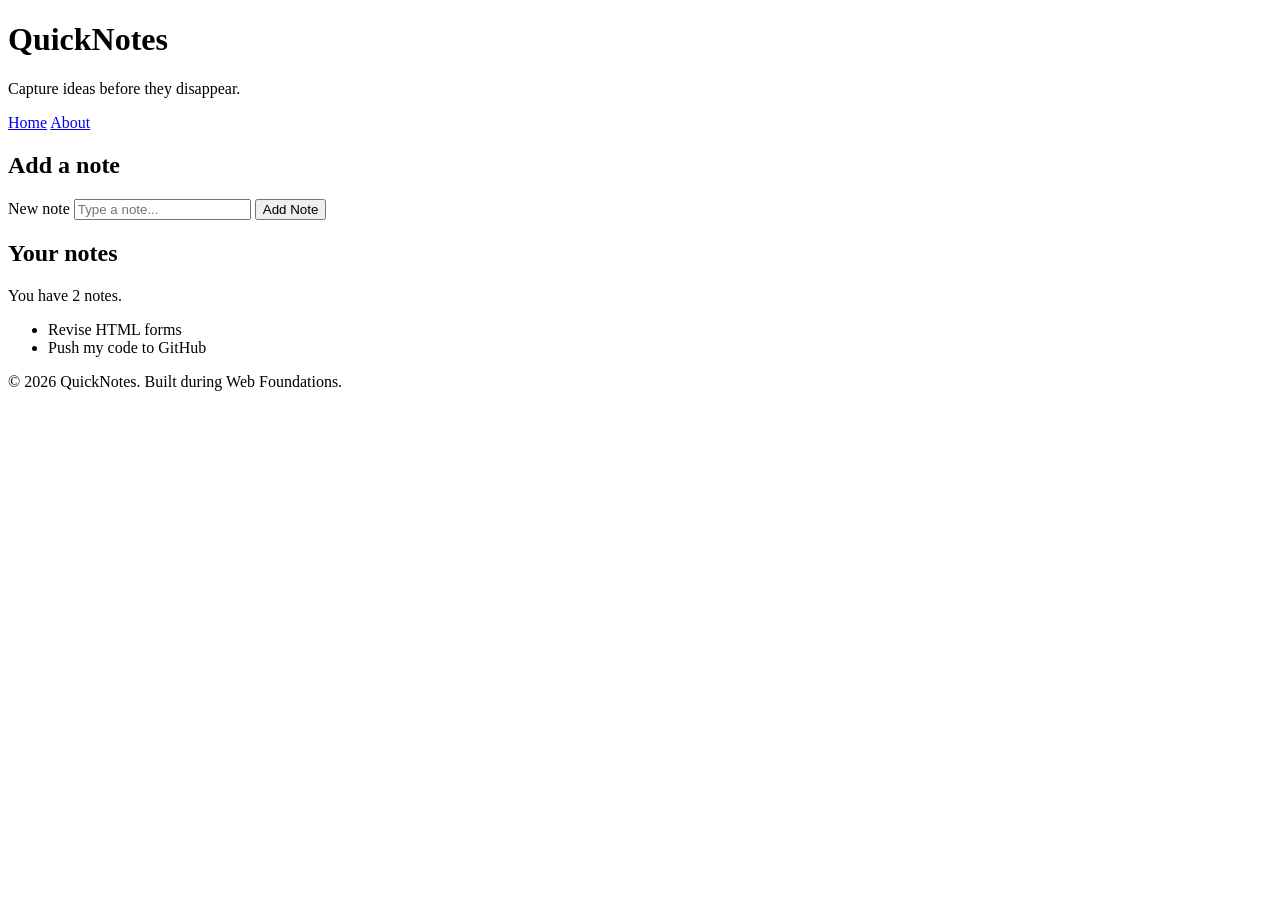
<file: day1/index.html>
<!DOCTYPE html>
<html lang="en">
  <head>
    <meta charset="UTF-8" />
    <meta name="viewport" content="width=device-width, initial-scale=1.0" />
    <title>QuickNotes</title>
  </head>
  <body>
    <header>
      <h1>QuickNotes</h1>
      <p>Capture ideas before they disappear.</p>
      <nav>
        <a href="index.html">Home</a>
        <a href="about.html">About</a>
      </nav>
    </header>
 
    <main>
      <section>
        <h2>Add a note</h2>
        <form id="note-form">
          <label for="note-input">New note</label>
          <input type="text" id="note-input" placeholder="Type a note..." />
          <button type="submit">Add Note</button>
        </form>
      </section>
 
      <section>
        <h2>Your notes</h2>
        <p id="note-count">You have 2 notes.</p>
        <ul id="notes-list">
          <li>Revise HTML forms</li>
          <li>Push my code to GitHub</li>
        </ul>
      </section>
    </main>
 
    <footer>
      <p>&copy; 2026 QuickNotes. Built during Web Foundations.</p>
    </footer>
  </body>
</html>
</file>
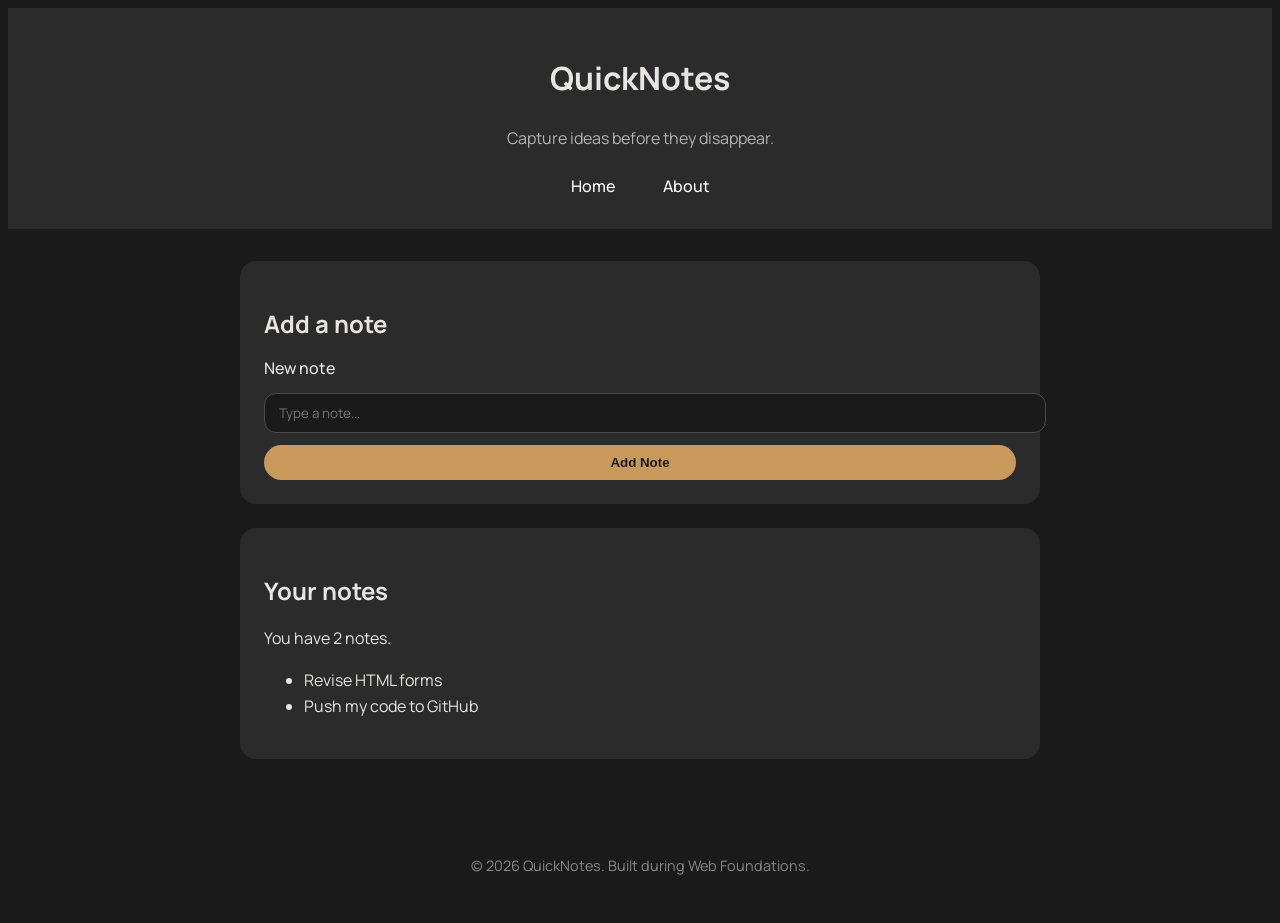
<file: day2/index.html>
<!doctype html>
<html lang="en">
  <head>
    <meta charset="UTF-8" />
    <meta name="viewport" content="width=device-width, initial-scale=1.0" />
    <title>QuickNotes</title>
    <link rel="preconnect" href="https://fonts.googleapis.com" />
    <link rel="preconnect" href="https://fonts.gstatic.com" crossorigin />
    <link
      href="https://fonts.googleapis.com/css2?family=Manrope:wght@400;500;700&display=swap"
      rel="stylesheet"
    />
    <link rel="stylesheet" href="style.css" />
  </head>
  <body>
    <header>
      <h1>QuickNotes</h1>
      <p>Capture ideas before they disappear.</p>
      <nav>
        <a href="index.html">Home</a>
        <a href="about.html">About</a>
      </nav>
    </header>

    <main>
      <section>
        <h2>Add a note</h2>
        <form id="note-form">
          <label for="note-input">New note</label>
          <input type="text" id="note-input" placeholder="Type a note..." />
          <button type="submit">Add Note</button>
        </form>
      </section>

      <section>
        <h2>Your notes</h2>
        <p id="note-count">You have 2 notes.</p>
        <ul id="notes-list">
          <li>Revise HTML forms</li>
          <li>Push my code to GitHub</li>
        </ul>
      </section>
    </main>

    <footer>
      <p>&copy; 2026 QuickNotes. Built during Web Foundations.</p>
    </footer>
  </body>
</html>
</file>
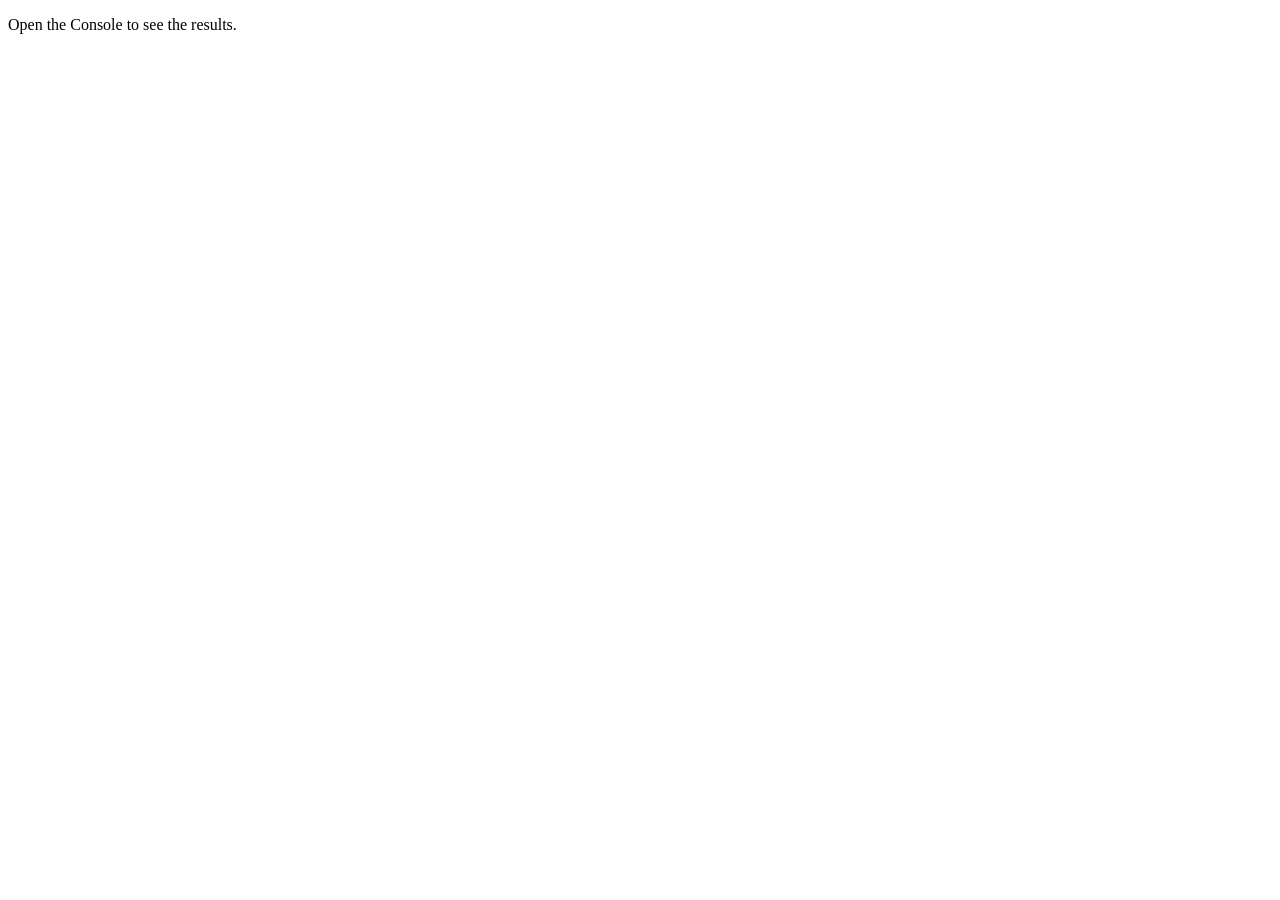
<file: day3/index.html>
<!DOCTYPE html>
<html lang="en">
  <head>
    <meta charset="UTF-8" />
    <meta name="viewport" content="width=device-width, initial-scale=1.0" />
    <title>Notes Toolkit</title>
    <script src="script.js" defer></script>
  </head>
  <body>
    <p>Open the Console to see the results.</p>
  </body>
</html>
</file>
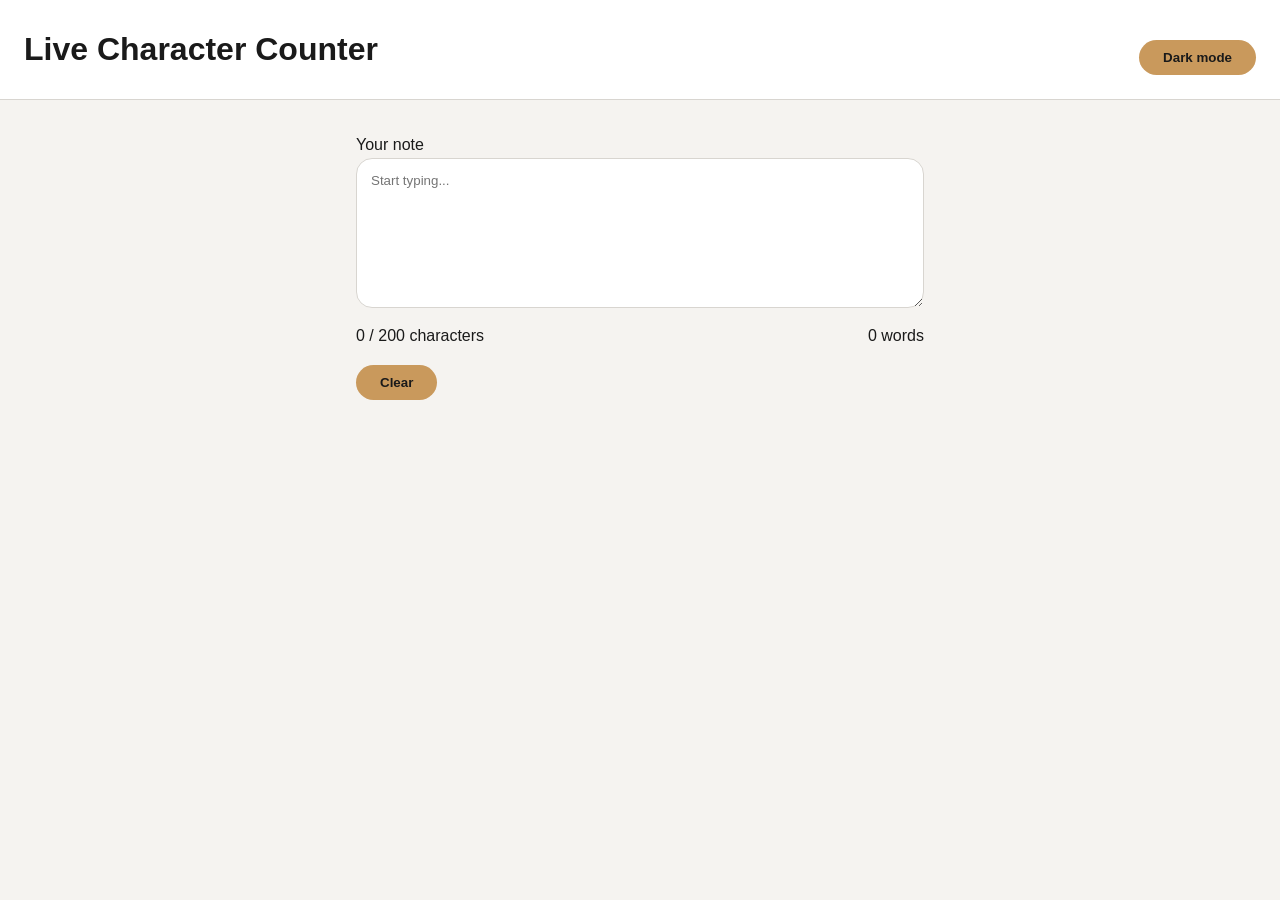
<file: day4/index.html>
<!doctype html>
<html lang="en">
  <head>
    <meta charset="UTF-8" />
    <meta name="viewport" content="width=device-width, initial-scale=1.0" />
    <title>Live Character Counter</title>
    <link rel="stylesheet" href="style.css" />
    <script src="script.js" defer></script>
  </head>
  <body>
    <header>
      <h1>Live Character Counter</h1>
      <button id="theme-toggle">Dark mode</button>
    </header>

    <main>
      <label for="note-text">Your note</label>
      <textarea id="note-text" placeholder="Start typing..."></textarea>

      <div class="counters">
        <p id="char-count">0 / 200 characters</p>
        <p id="word-count">0 words</p>
      </div>

      <button id="clear-btn">Clear</button>
    </main>
  </body>
</html>
</file>
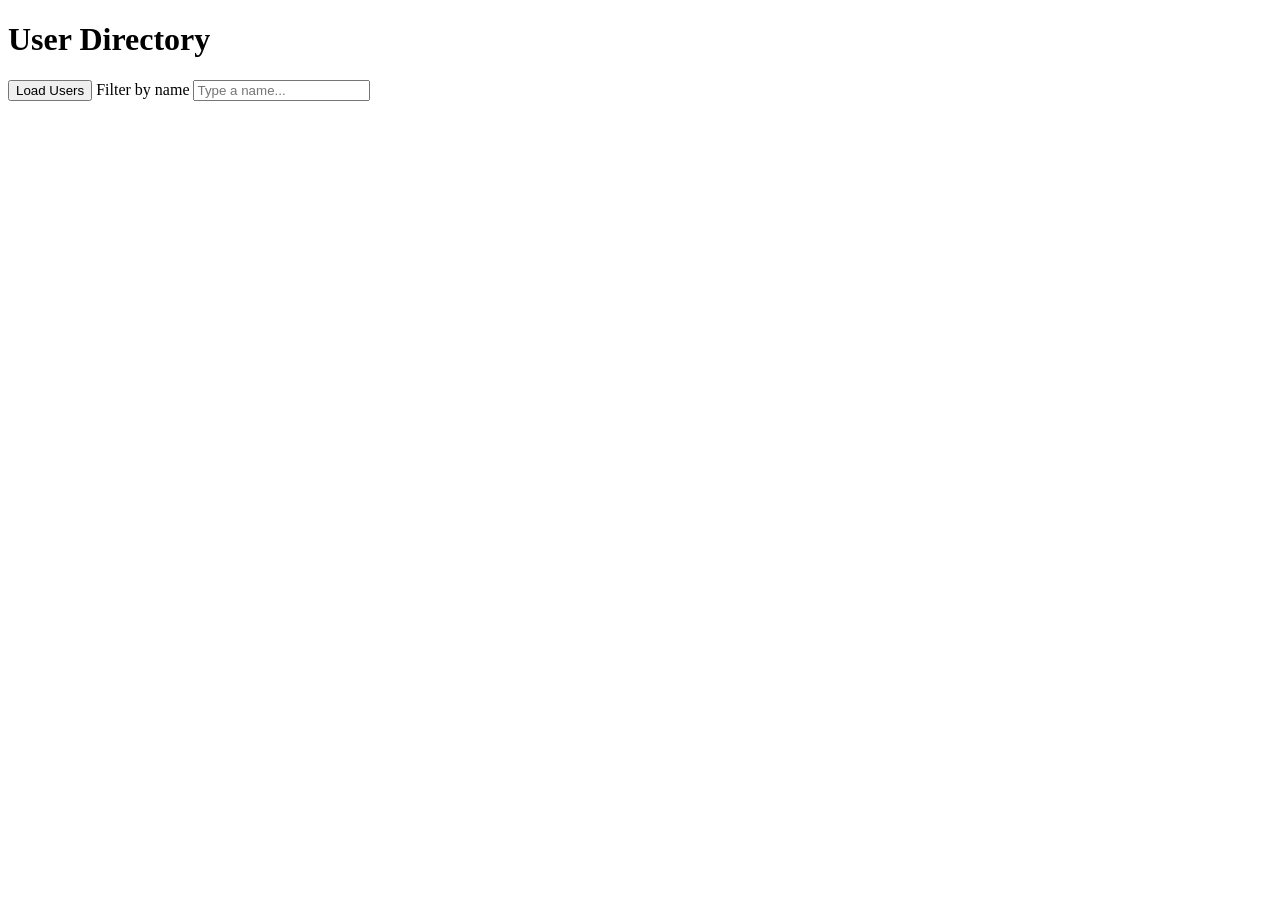
<file: day5/index.html>
<!DOCTYPE html>
<html lang="en">
  <head>
    <meta charset="UTF-8" />
    <meta name="viewport" content="width=device-width, initial-scale=1.0" />
    <title>User Directory</title>
    <script src="users.js" defer></script>
  </head>
  <body>
    <header>
      <h1>User Directory</h1>
    </header>

    <main>
      <button id="load-users">Load Users</button>

      <label for="filter-input">Filter by name</label>
      <input type="text" id="filter-input" placeholder="Type a name..." />

      <p id="status"></p>

      <ul id="users-list"></ul>
    </main>
  </body>
</html>
</file>
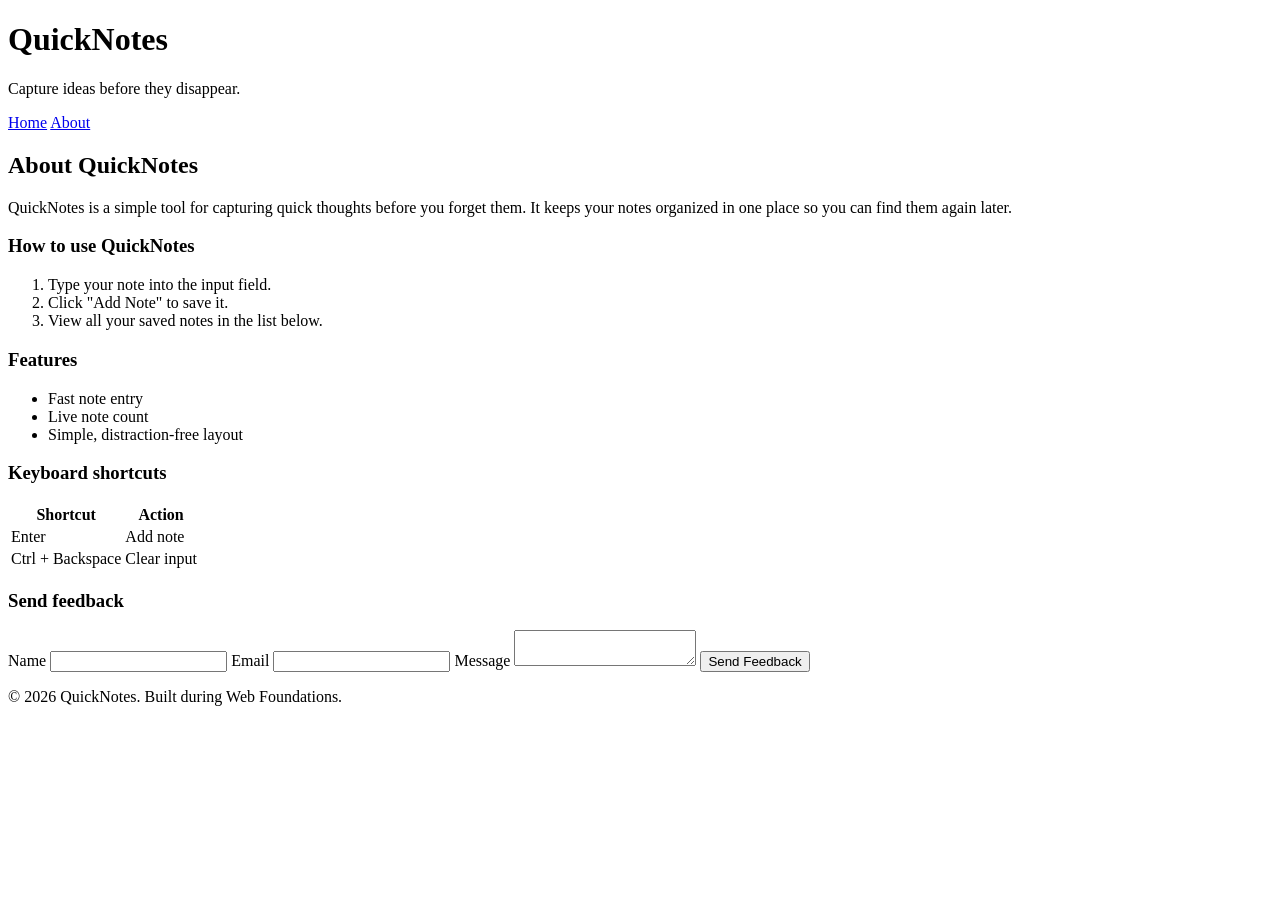
<file: day1/about.html>
<!DOCTYPE html>
<html lang="en">
  <head>
    <meta charset="UTF-8" />
    <meta name="viewport" content="width=device-width, initial-scale=1.0" />
    <title>About QuickNotes</title>
  </head>
  <body>
    <header>
      <h1>QuickNotes</h1>
      <p>Capture ideas before they disappear.</p>
      <nav>
        <a href="index.html">Home</a>
        <a href="about.html">About</a>
      </nav>
    </header>

    <main>
      <h2>About QuickNotes</h2>
      <p>
        QuickNotes is a simple tool for capturing quick thoughts before you
        forget them. It keeps your notes organized in one place so you can
        find them again later.
      </p>

      <section>
        <h3>How to use QuickNotes</h3>
        <ol>
          <li>Type your note into the input field.</li>
          <li>Click "Add Note" to save it.</li>
          <li>View all your saved notes in the list below.</li>
        </ol>
      </section>

      <section>
        <h3>Features</h3>
        <ul>
          <li>Fast note entry</li>
          <li>Live note count</li>
          <li>Simple, distraction-free layout</li>
        </ul>
      </section>

      <section>
        <h3>Keyboard shortcuts</h3>
        <table>
          <thead>
            <tr>
              <th>Shortcut</th>
              <th>Action</th>
            </tr>
          </thead>
          <tbody>
            <tr>
              <td>Enter</td>
              <td>Add note</td>
            </tr>
            <tr>
              <td>Ctrl + Backspace</td>
              <td>Clear input</td>
            </tr>
          </tbody>
        </table>
      </section>

      <section>
        <h3>Send feedback</h3>
        <form id="feedback-form">
          <label for="feedback-name">Name</label>
          <input type="text" id="feedback-name" name="name" required />

          <label for="feedback-email">Email</label>
          <input type="email" id="feedback-email" name="email" required />

          <label for="feedback-message">Message</label>
          <textarea id="feedback-message" name="message" required></textarea>

          <button type="submit">Send Feedback</button>
        </form>
      </section>
    </main>

    <footer>
      <p>&copy; 2026 QuickNotes. Built during Web Foundations.</p>
    </footer>
  </body>
</html>
</file>
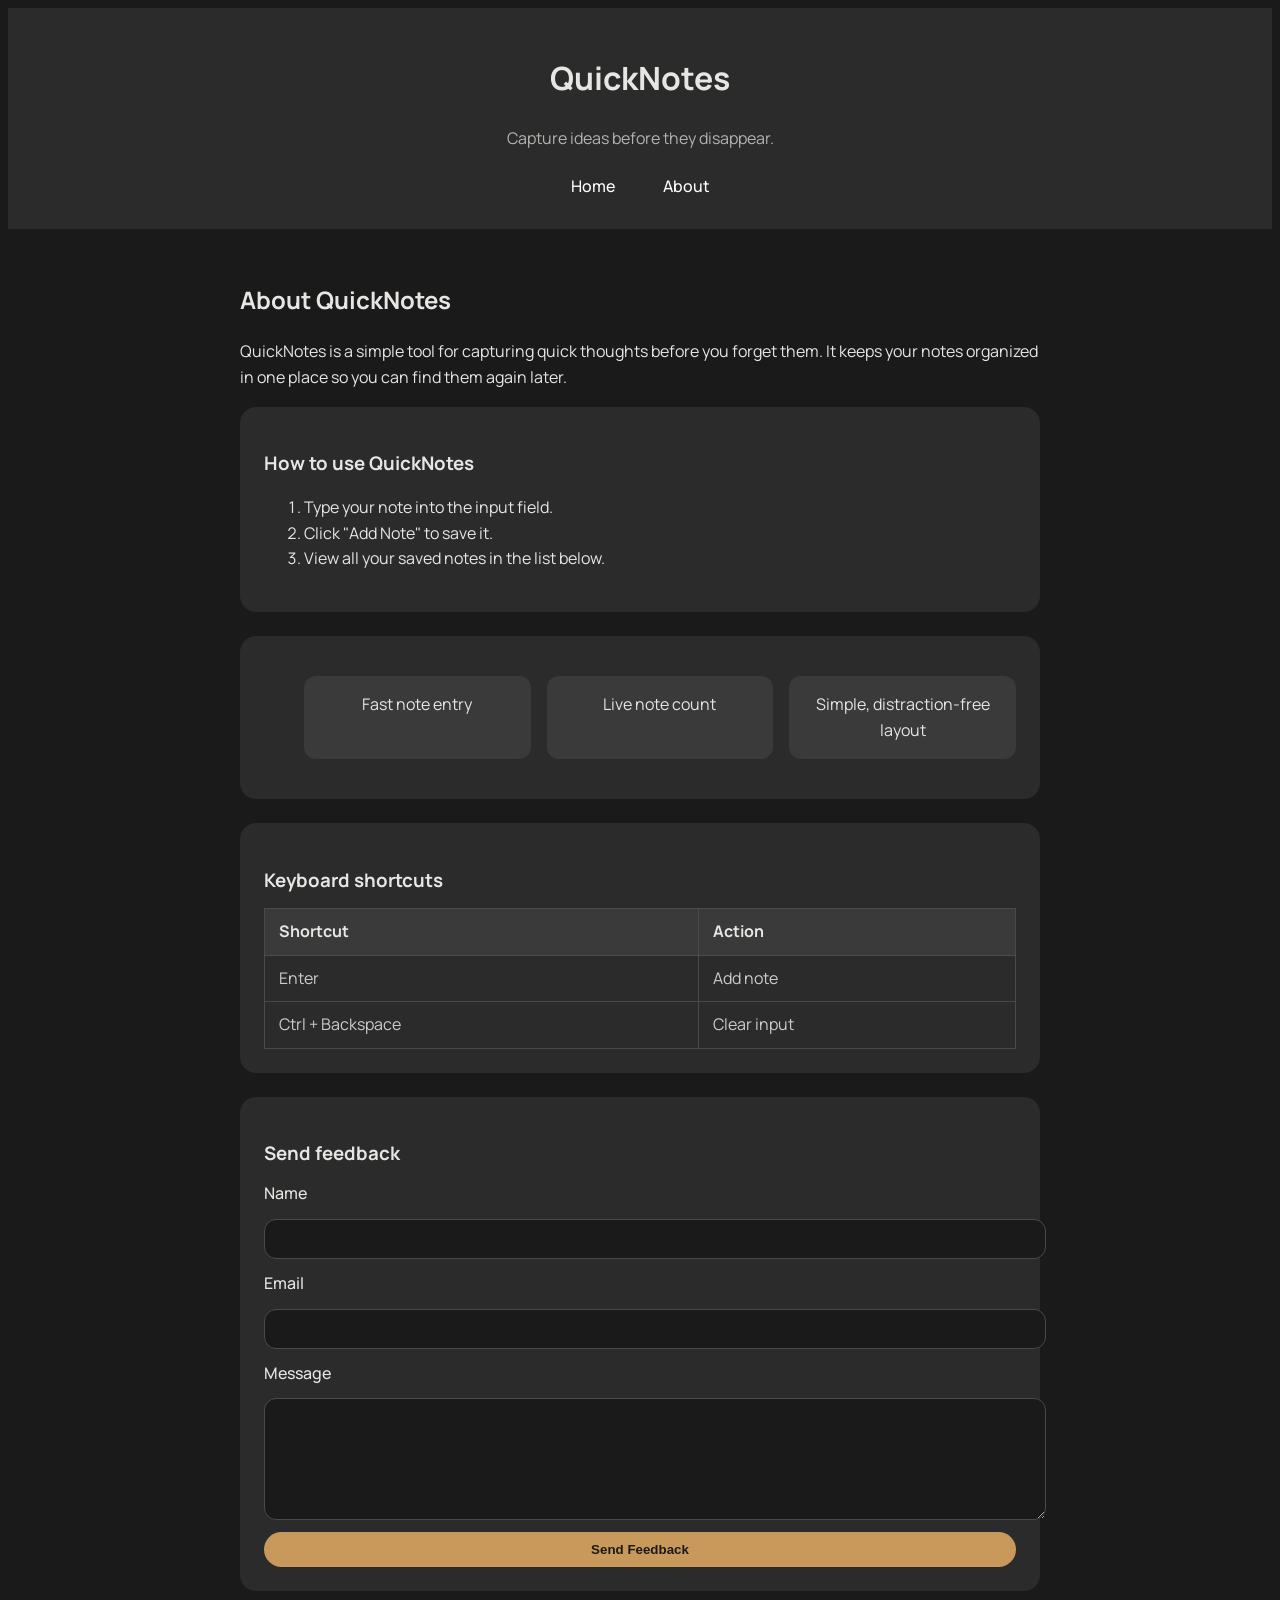
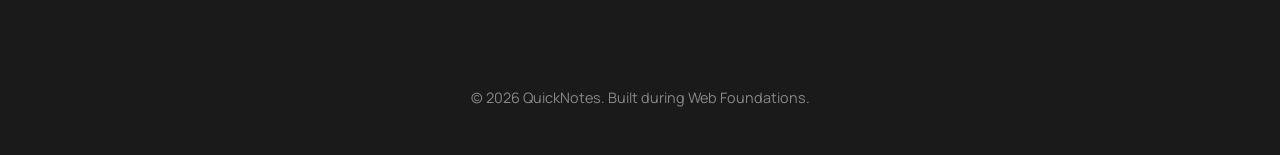
<file: day2/about.html>
<!doctype html>
<html lang="en">
  <head>
    <meta charset="UTF-8" />
    <meta name="viewport" content="width=device-width, initial-scale=1.0" />
    <title>About QuickNotes</title>
    <link rel="preconnect" href="https://fonts.googleapis.com" />
    <link rel="preconnect" href="https://fonts.gstatic.com" crossorigin />
    <link
      href="https://fonts.googleapis.com/css2?family=Manrope:wght@400;500;700&display=swap"
      rel="stylesheet"
    />
    <link rel="stylesheet" href="style.css" />
  </head>
  <body>
    <header>
      <h1>QuickNotes</h1>
      <p>Capture ideas before they disappear.</p>
      <nav>
        <a href="index.html">Home</a>
        <a href="about.html">About</a>
      </nav>
    </header>

    <main>
      <h2>About QuickNotes</h2>
      <p>
        QuickNotes is a simple tool for capturing quick thoughts before you
        forget them. It keeps your notes organized in one place so you can find
        them again later.
      </p>

      <section>
        <h3>How to use QuickNotes</h3>
        <ol>
          <li>Type your note into the input field.</li>
          <li>Click "Add Note" to save it.</li>
          <li>View all your saved notes in the list below.</li>
        </ol>
      </section>

      <section>
        <ul class="features">
          <li>Fast note entry</li>
          <li>Live note count</li>
          <li>Simple, distraction-free layout</li>
        </ul>
      </section>

      <section>
        <h3>Keyboard shortcuts</h3>
        <table>
          <thead>
            <tr>
              <th>Shortcut</th>
              <th>Action</th>
            </tr>
          </thead>
          <tbody>
            <tr>
              <td>Enter</td>
              <td>Add note</td>
            </tr>
            <tr>
              <td>Ctrl + Backspace</td>
              <td>Clear input</td>
            </tr>
          </tbody>
        </table>
      </section>

      <section>
        <h3>Send feedback</h3>
        <form id="feedback-form">
          <label for="feedback-name">Name</label>
          <input type="text" id="feedback-name" name="name" required />

          <label for="feedback-email">Email</label>
          <input type="email" id="feedback-email" name="email" required />

          <label for="feedback-message">Message</label>
          <textarea id="feedback-message" name="message" required></textarea>

          <button type="submit">Send Feedback</button>
        </form>
      </section>
    </main>

    <footer>
      <p>&copy; 2026 QuickNotes. Built during Web Foundations.</p>
    </footer>
  </body>
</html>
</file>
<file: day2/style.css>
body {
  font-family: "Manrope", sans-serif;
  background-color: #1a1a1a;
  color: #e8e6e3;
  line-height: 1.6;
}

h1,
h2,
h3 {
  font-family: "Manrope", sans-serif;
  font-weight: 700;
}

header {
  background-color: #2b2b2b;
  padding: 24px 16px;
  text-align: center;
}

header h1 {
  font-size: 2rem;
  color: #e8e6e3;
}

header p {
  color: #b5b3b0;
  margin-top: 4px;
}

nav {
  display: flex;
  justify-content: center;
  gap: 16px;
  margin-top: 12px;
}

nav a {
  color: #ffffff;
  text-decoration: none;
  font-weight: 500;
  padding: 6px 16px;
  border-radius: 999px;
  transition:
    background-color 0.2s ease,
    color 0.2s ease;
}

nav a:hover {
  background-color: #c9995c;
  color: #1a1a1a;
}

main {
  max-width: 800px;
  margin: 0 auto;
  padding: 32px 16px;
}

section {
  background-color: #2b2b2b;
  border-radius: 16px;
  padding: 24px;
  margin-bottom: 24px;
}

section h2,
section h3 {
  margin-bottom: 12px;
  color: #e8e6e3;
}

.features {
  list-style: none;
  display: grid;
  grid-template-columns: repeat(auto-fit, minmax(180px, 1fr));
  gap: 16px;
}

.features li {
  background-color: #3a3a3a;
  border-radius: 12px;
  padding: 16px;
  text-align: center;
  color: #e8e6e3;
}

table {
  width: 100%;
  border-collapse: collapse;
  margin-top: 8px;
}

th,
td {
  border: 1px solid #4a4a4a;
  padding: 10px 14px;
  text-align: left;
}

th {
  background-color: #3a3a3a;
  color: #e8e6e3;
}

td {
  color: #cfcdca;
}

form {
  display: flex;
  flex-direction: column;
  gap: 12px;
}

label {
  font-weight: 500;
  color: #e8e6e3;
}

input,
textarea {
  width: 100%;
  padding: 10px 14px;
  border-radius: 12px;
  border: 1px solid #4a4a4a;
  background-color: #1a1a1a;
  color: #e8e6e3;
  font-family: "Manrope", sans-serif;
}

textarea {
  min-height: 100px;
  resize: vertical;
}

button {
  background-color: #c9995c;
  color: #1a1a1a;
  border: none;
  padding: 10px 24px;
  border-radius: 999px;
  font-weight: 700;
  cursor: pointer;
  transition:
    background-color 0.2s ease,
    transform 0.2s ease;
}

button:hover {
  background-color: #e0b57a;
  transform: scale(1.03);
}

footer {
  text-align: center;
  padding: 24px 16px;
  color: #8a8783;
  font-size: 0.9rem;
}

@media (max-width: 600px) {
  header {
    padding: 16px 12px;
  }

  header h1 {
    font-size: 1.5rem;
  }

  main {
    padding: 16px 12px;
  }
}
</file>
<file: day4/style.css>
:root {
  --bg: #f5f3f0;
  --text: #1a1a1a;
  --card-bg: #ffffff;
  --accent: #c9995c;
  --border: #d8d5d0;
}

body.dark {
  --bg: #1a1a1a;
  --text: #e8e6e3;
  --card-bg: #2b2b2b;
  --border: #4a4a4a;
}

* {
  box-sizing: border-box;
  margin: 0;
  padding: 0;
}

body {
  font-family: "Manrope", sans-serif;
  background-color: var(--bg);
  color: var(--text);
  transition:
    background-color 0.2s ease,
    color 0.2s ease;
  line-height: 1.6;
}

header {
  display: flex;
  justify-content: space-between;
  align-items: center;
  padding: 24px;
  background-color: var(--card-bg);
  border-bottom: 1px solid var(--border);
}

main {
  max-width: 600px;
  margin: 0 auto;
  padding: 32px 16px;
}

textarea {
  width: 100%;
  min-height: 150px;
  padding: 14px;
  border-radius: 16px;
  border: 1px solid var(--border);
  background-color: var(--card-bg);
  color: var(--text);
  font-family: "Manrope", sans-serif;
  resize: vertical;
}

.counters {
  display: flex;
  justify-content: space-between;
  margin-top: 8px;
  color: var(--text);
}

.counters p.warning {
  color: orange;
}

.counters p.over {
  color: red;
  font-weight: bold;
}

button {
  background-color: var(--accent);
  color: #1a1a1a;
  border: none;
  padding: 10px 24px;
  border-radius: 999px;
  font-weight: 700;
  cursor: pointer;
  margin-top: 16px;
  transition:
    background-color 0.2s ease,
    transform 0.2s ease;
}

button:hover {
  transform: scale(1.03);
}
</file>
